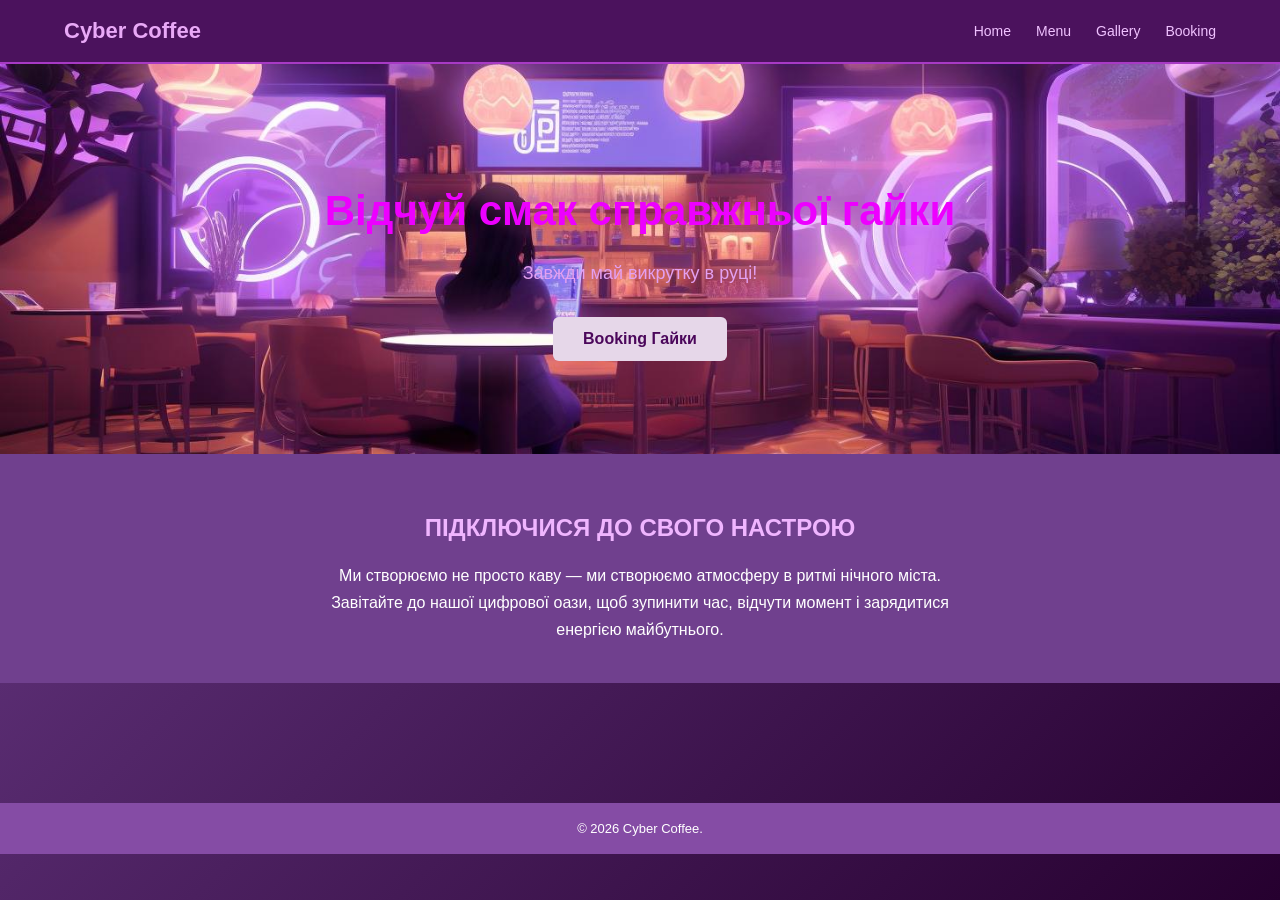
<file: index.html>
<!DOCTYPE html>
<html lang="uk">
<head>
    <meta charset="UTF-8">
    <meta name="viewport" content="width=device-width, initial-scale=1.0">
    <title>Cyber Coffee — Головна</title>
    <link rel="stylesheet" href="style.css">
</head>
<body>

<header>
    <div class="logo">Cyber Coffee</div>

    <nav>
        <a href="index.html">Home</a>
        <a href="menu.html">Menu</a>
        <a href="gallery.html">Gallery</a>
        <a href="booking.html">Booking</a>
    </nav>
</header>

<main>

    <section class="hero">
        <h1>Відчуй смак справжньої гайки</h1>

        <p>Завжди май викрутку в руці!</p>

        <a href="booking.html" class="button">
            Booking Гайки
        </a>
    </section>

    <section class="about">
        <h2>ПІДКЛЮЧИСЯ ДО СВОГО НАСТРОЮ</h2>

        <p>
            Ми створюємо не просто каву — ми створюємо
            атмосферу в ритмі нічного міста.
            Завітайте до нашої цифрової оази,
            щоб зупинити час, відчути момент
            і зарядитися енергією майбутнього.
        </p>
    </section>

</main>

<footer>
    © 2026 Cyber Coffee.
</footer>

</body>
</html>
</file>
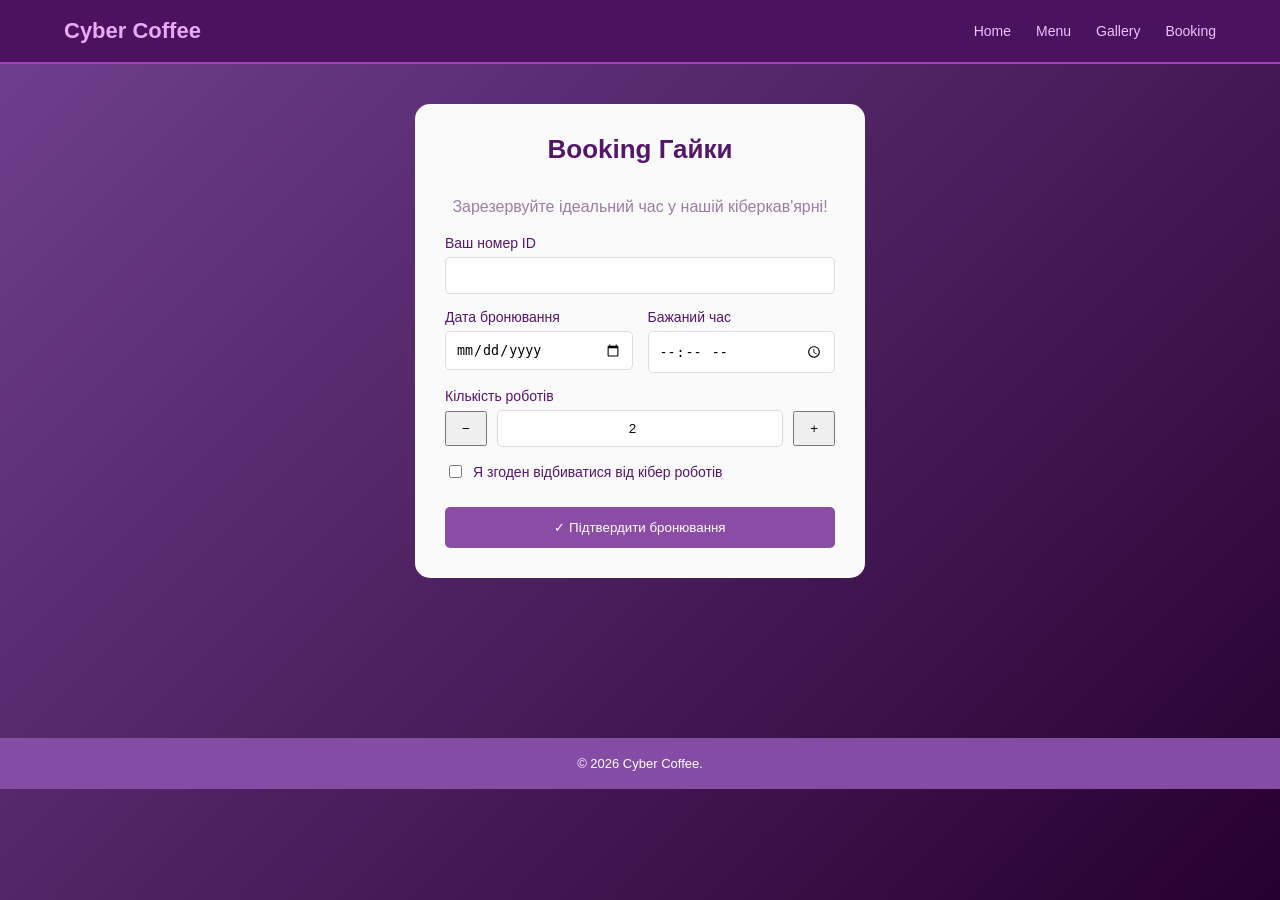
<file: booking.html>
<!DOCTYPE html>
<html lang="uk">
<head>
    <meta charset="UTF-8">
    <meta name="viewport" content="width=device-width, initial-scale=1.0">
    <title>Cyber Coffee — Booking</title>
    <link rel="stylesheet" href="style.css">
</head>
<body>

<header>
    <div class="logo">Cyber Coffee</div>

    <nav>
        <a href="index.html">Home</a>
        <a href="menu.html">Menu</a>
        <a href="gallery.html">Gallery</a>
        <a href="booking.html">Booking</a>
    </nav>
</header>

<main class="booking-main">

    <form id="bookingForm">

        <h1>Booking Гайки</h1>

        <p>
            Зарезервуйте ідеальний час
            у нашій кіберкав'ярні!
        </p>

        <label>Ваш номер ID</label>
        <input type="text" required>

        <div class="dates">

            <div>
                <label>Дата бронювання</label>
                <input type="date" required>
            </div>

            <div>
                <label>Бажаний час</label>
                <input type="time" required>
            </div>

        </div>

        <label>Кількість роботів</label>

        <div class="quantity">

            <button type="button" onclick="change(-1)">−</button>

            <input id="count" type="number"
                   value="2" min="1" max="20">

            <button type="button" onclick="change(1)">+</button>

        </div>

        <label class="check">
            <input type="checkbox" required>
            Я згоден відбиватися від кібер роботів
        </label>

        <button class="submit" type="submit">
            ✓ Підтвердити бронювання
        </button>

    </form>

</main>

<footer>
    © 2026 Cyber Coffee.
</footer>

<script>

function change(number) {

    let count = document.getElementById("count");

    let value = Number(count.value) + number;

    if (value >= 1 && value <= 20) {
        count.value = value;
    }

}

document.getElementById("bookingForm").addEventListener("submit", function(event) {

    event.preventDefault();

    alert("Ваше бронювання прийнято!");

});

</script>

</body>
</html>
</file>
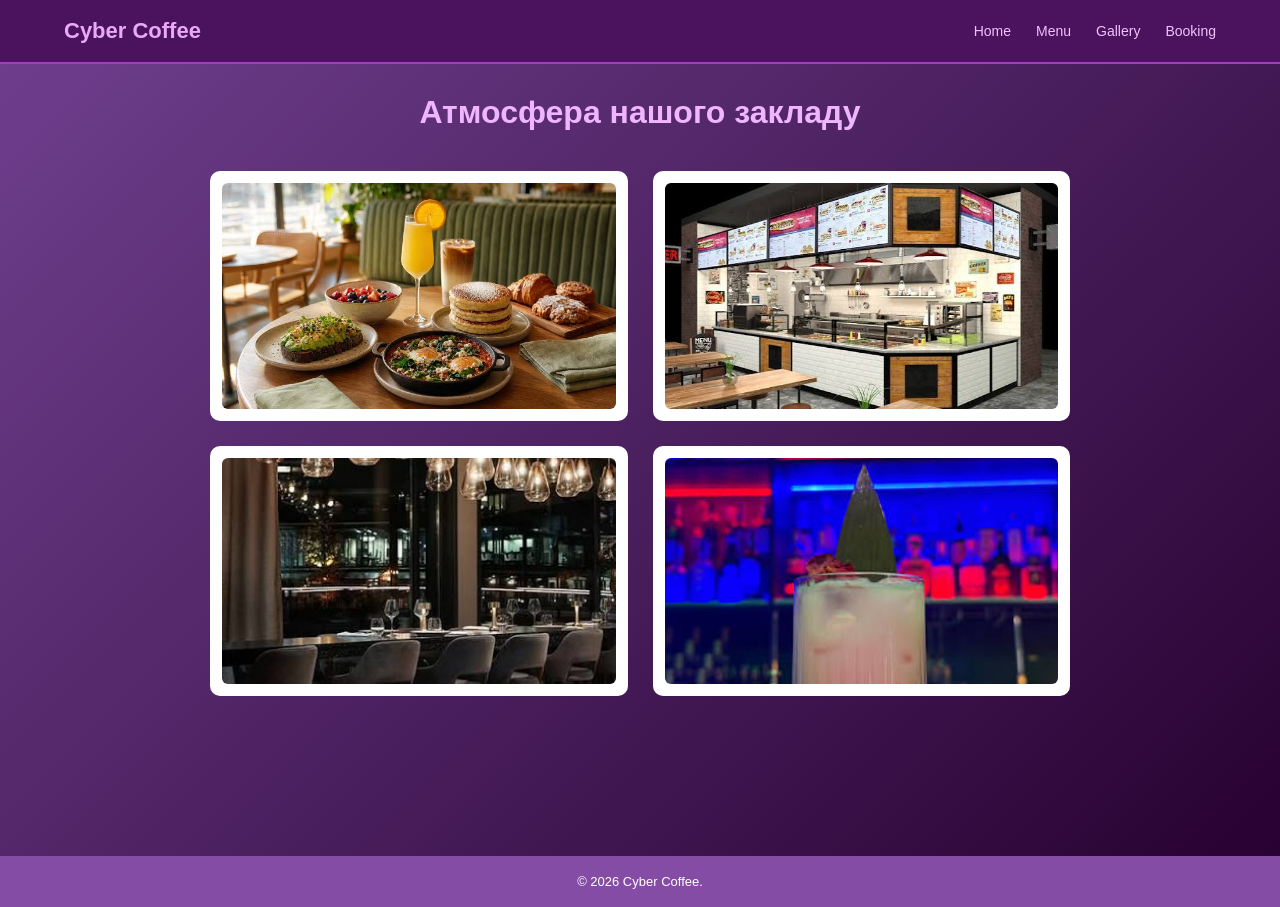
<file: gallery.html>
<!DOCTYPE html>
<html lang="uk">
<head>
    <meta charset="UTF-8">
    <meta name="viewport" content="width=device-width, initial-scale=1.0">
    <title>Cyber Coffee — Gallery</title>
    <link rel="stylesheet" href="style.css">
</head>
<body>

<header>
    <div class="logo">Cyber Coffee</div>

    <nav>
        <a href="index.html">Home</a>
        <a href="menu.html">Menu</a>
        <a href="gallery.html">Gallery</a>
        <a href="booking.html">Booking</a>
    </nav>
</header>

<h1>Атмосфера нашого закладу</h1>

<main class="gallery">

    <div class="card">
        <img src="./cafe1.jpeg" alt="Інтер'єр кафе">
    </div>

    <div class="card">
        <img src="./cafe2.jpeg" alt="Зона відпочинку">
    </div>

    <div class="card">
        <img src="./cafe3.jpeg" alt="Кав'ярня">
    </div>

    <div class="card">
        <img src="./cafe4.jpeg" alt="Атмосфера закладу">
    </div>

</main>

<footer>
    © 2026 Cyber Coffee.
</footer>

</body>
</html>
</file>
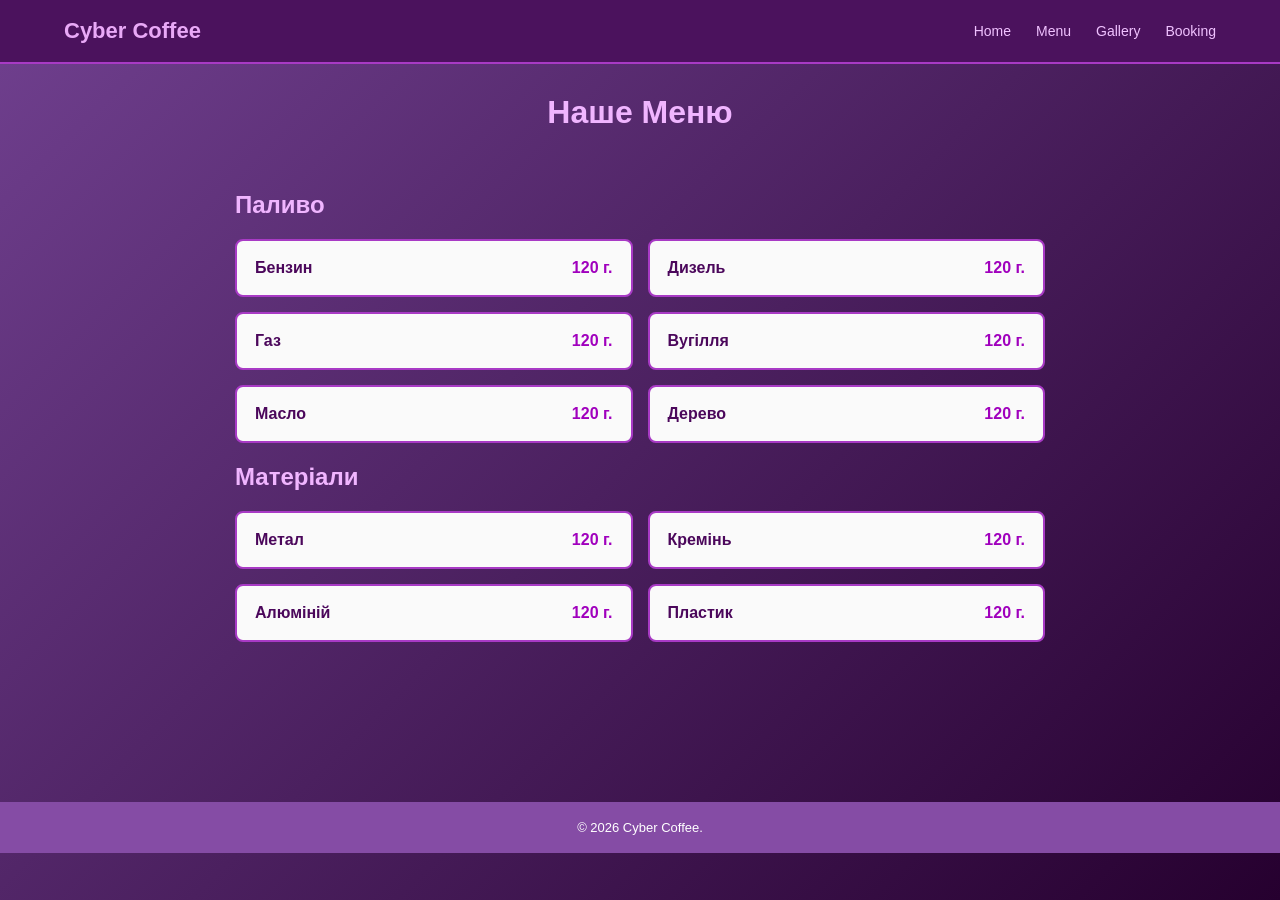
<file: menu.html>
<!DOCTYPE html>
<html lang="uk">
<head>
    <meta charset="UTF-8">
    <meta name="viewport" content="width=device-width, initial-scale=1.0">
    <title>Cyber Coffee — Menu</title>
    <link rel="stylesheet" href="style.css">
</head>
<body>

<header>
    <div class="logo">Cyber Coffee</div>

    <nav>
        <a href="index.html">Home</a>
        <a href="menu.html">Menu</a>
        <a href="gallery.html">Gallery</a>
        <a href="booking.html">Booking</a>
    </nav>
</header>

<h1>Наше Меню</h1>

<main class="menu-container">

    <h2>Паливо</h2>

    <div class="menu">
        <div class="item">Бензин <span class="price">120 г.</span></div>
        <div class="item">Дизель <span class="price">120 г.</span></div>
        <div class="item">Газ <span class="price">120 г.</span></div>
        <div class="item">Вугілля <span class="price">120 г.</span></div>
        <div class="item">Масло <span class="price">120 г.</span></div>
        <div class="item">Дерево <span class="price">120 г.</span></div>
    </div>

    <h2>Матеріали</h2>

    <div class="menu">
        <div class="item">Метал <span class="price">120 г.</span></div>
        <div class="item">Кремінь <span class="price">120 г.</span></div>
        <div class="item">Алюміній <span class="price">120 г.</span></div>
        <div class="item">Пластик <span class="price">120 г.</span></div>
    </div>

</main>

<footer>
    © 2026 Cyber Coffee.
</footer>

</body>
</html>
</file>
<file: style.css>
* {
    box-sizing: border-box;
}

body {
    margin: 0;
    font-family: Arial, sans-serif;
    background: linear-gradient(135deg, #70408f, #26002f);
    color: white;
    min-height: 100vh;

}

/* Шапка сайту */

header {
    background: #4b125d;
    padding: 18px 5%;
    display: flex;
    justify-content: space-between;
    align-items: center;
    border-bottom: 2px solid #a83ac5;
    flex-wrap: wrap;
    gap: 15px;
}

.logo {
    color: #e9a9f7;
    font-size: 22px;
    font-weight: bold;
}

nav {
    display: flex;
    gap: 25px;
    flex-wrap: wrap;
}

nav a {
    color: #f0c2ff;
    font-size: 14px;
    text-decoration: none;
    transition: 0.3s;
}

nav a:hover {
    color: #ff00ff;
    text-shadow: 0 0 10px #ff00ff;
}

/* Загальні заголовки */

h1 {
    text-align: center;
    color: #f0b5ff;
    font-size: 32px;
    margin: 30px 0;
}

h2 {
    color: #f0b5ff;
}

/* Головна сторінка */

.hero {
    min-height: 390px;
    display: flex;
    flex-direction: column;
    justify-content: center;
    align-items: center;
    text-align: center;
    padding: 40px 20px;
    background-image: url('./main.jpeg');
    background-size: cover;
    background-position: center;
    background-repeat: no-repeat;
}

.hero h1 {
    font-size: 42px;
    color: #ed00ff;
    margin-bottom: 10px;
}

.hero p {
    color: #e3a0f1;
    font-size: 18px;
}

.button {
    display: inline-block;
    background: #e6d7e9;
    color: #4b075b;
    padding: 13px 30px;
    border-radius: 6px;
    text-decoration: none;
    font-weight: bold;
    margin-top: 15px;
    transition: 0.3s;
}

.button:hover {
    background: #ed00ff;
    color: white;
    transform: scale(1.05);
}

.about {
    background: #70408e;
    padding: 40px 20px;
    text-align: center;
}

.about p {
    max-width: 650px;
    margin: auto;
    line-height: 1.7;
}

/* Меню */

.menu-container {
    max-width: 850px;
    margin: auto;
    padding: 10px 20px 40px;
}

.menu {
    display: grid;
    grid-template-columns: 1fr 1fr;
    gap: 15px;
}

.item {
    background: #fafafa;
    color: #4b075b;
    padding: 18px;
    border-radius: 8px;
    display: flex;
    justify-content: space-between;
    font-weight: bold;
    border: 2px solid #a83ac5;
}

.price {
    color: #a000bd;
}

/* Галерея */

.gallery {
    max-width: 900px;
    margin: auto;
    padding: 10px 20px 40px;
    display: grid;
    grid-template-columns: 1fr 1fr;
    gap: 25px;
}

.card {
    background: white;
    padding: 12px;
    border-radius: 10px;
    height: 250px;
    overflow: hidden;
}

.card img {
    width: 100%;
    height: 100%;
    object-fit: cover;
    border-radius: 6px;
    transition: 0.3s;
}

.card img:hover {
    transform: scale(1.05);
}

/* Бронювання */

.booking-main {
    padding: 40px 15px;
    display: flex;
    justify-content: center;
}

form {
    background: #fafafa;
    color: #54166b;
    border-radius: 15px;
    padding: 30px;
    width: 100%;
    max-width: 450px;
}

form h1 {
    font-size: 26px;
    color: #54166b;
    margin-top: 0;
}

form p {
    text-align: center;
    color: #9b7da3;
    line-height: 1.5;
}

label {
    display: block;
    font-size: 14px;
    margin: 15px 0 6px;
}

input {
    width: 100%;
    padding: 10px;
    border: 1px solid #ddd;
    border-radius: 5px;
}

.dates {
    display: flex;
    gap: 15px;
}

.dates div {
    width: 50%;
}

.quantity {
    display: flex;
    align-items: center;
    gap: 10px;
}

.quantity button {
    padding: 8px 15px;
    cursor: pointer;
}

.quantity input {
    text-align: center;
}

.check {
    display: flex;
    align-items: center;
    gap: 8px;
}

.check input {
    width: auto;
}

.submit {
    width: 100%;
    padding: 13px;
    margin-top: 20px;
    background: #8b4ca5;
    color: white;
    border: none;
    border-radius: 5px;
    cursor: pointer;
}

.submit:hover {
    background: #ed00ff;
}

/* Підвал */

footer {
    background: #854ca5;
    color: white;
    text-align: center;
    padding: 18px;
    font-size: 13px;
}

/* Адаптація для телефонів */

@media (max-width: 600px) {
    header {
        flex-direction: column;
    }

    nav {
        justify-content: center;
        gap: 12px;
    }

    .hero h1 {
        font-size: 28px;
    }

    .menu,
    .gallery {
        grid-template-columns: 1fr;
    }

    .dates {
        flex-direction: column;
    }

    .dates div {
        width: 100%;
    }
}

footer{
    margin-top: 120px;
}
</file>
